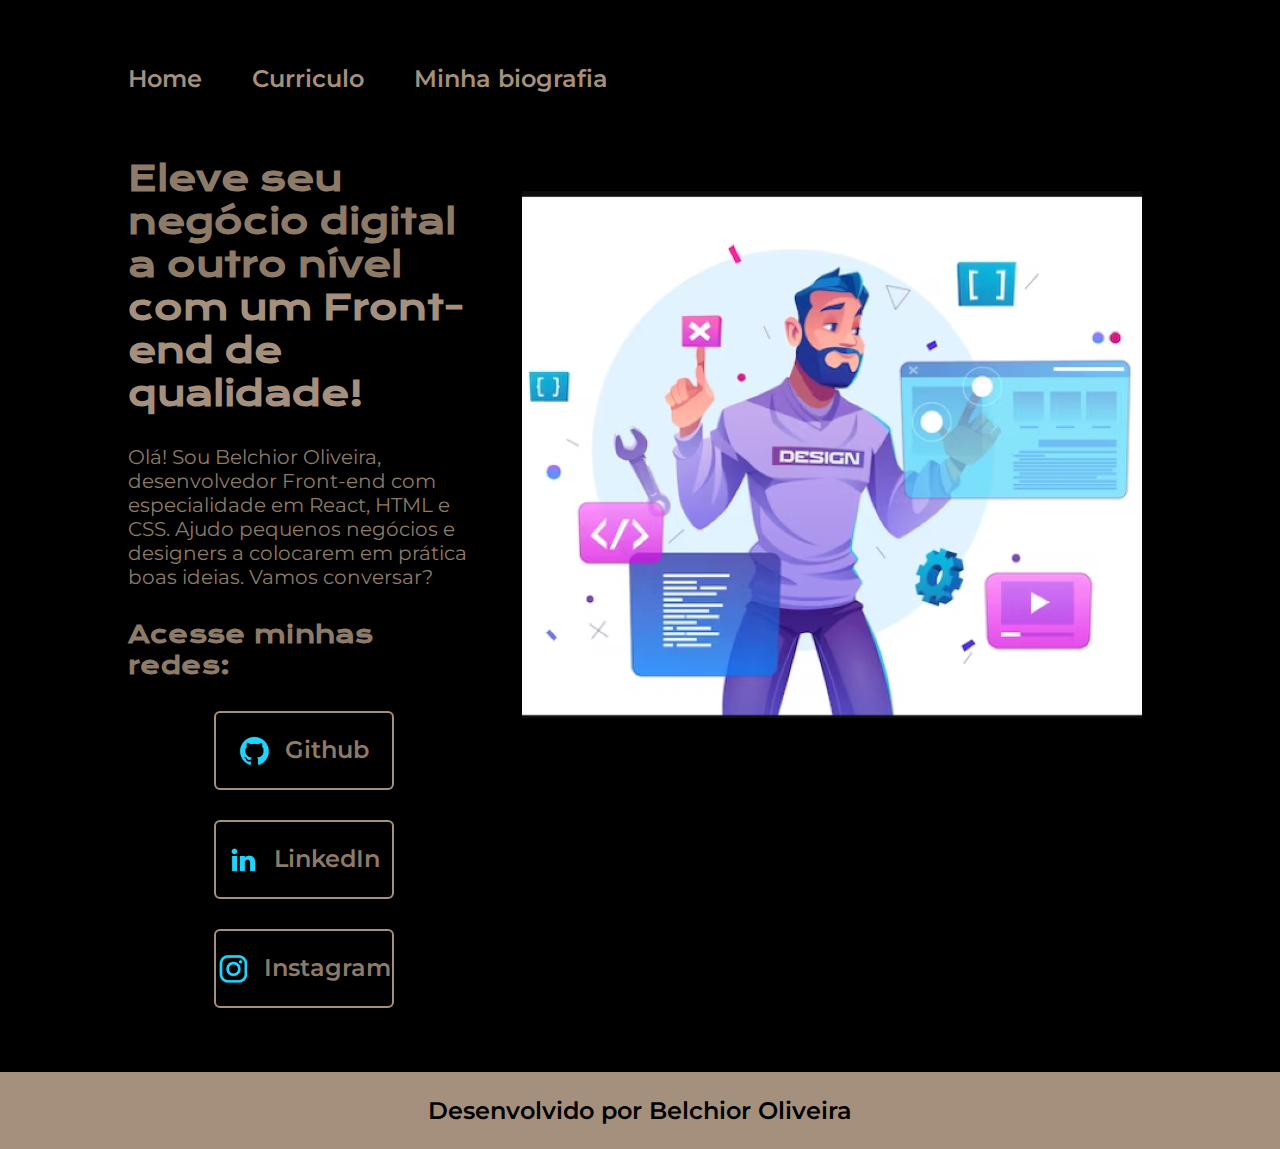
<file: index.html>
<!DOCTYPE html>
<html lang="pt-br">
<head>
    <meta charset="UTF-8"> 
    <meta http-equiv="X-UA-Compatible" content="IE=edge">
    <meta name="viewport" content="width=device-width, initial-scale=1.0">
    <title>Portifolio</title>
    <link rel="stylesheet" href="./Styles/style.css">
</head>
<body>
    <header class="cabecalho">
        <nav class="cabecalho__menu">
            <a class="cabecalho__menu__link" href="index.html">Home</a>
            <a class="cabecalho__menu__link" href="curriculo.html">Curriculo</a>
            <a class="cabecalho__menu__link" href="about.html">Minha biografia</a>
        </nav>
    </header>
    <main class="apresentacao">
        <section class="apresentacao__conteudo">
            <h1 class="apresentacao__conteudo__titulo">Eleve seu negócio digital a outro nível 
                <strong class="titulo-destaque">com um Front-end de qualidade!
                </strong></h1>
                <p class="apresentacao__conteudo__texto">Olá! Sou Belchior Oliveira, desenvolvedor 
                Front-end com especialidade em React, HTML e
                CSS. Ajudo pequenos negócios e designers a 
                colocarem em prática boas ideias. Vamos 
                conversar?</p>
                <div class="apresentacao__links">
                    <h2 class="apresentacao__links__subtitulo">Acesse minhas redes:</h2>
                <a class="apresentacao__links__link" href="https://github.com/Promyr">
                    <img src="./assets/github.png">
                    Github
                </a>
                <a  class="apresentacao__links__link" href="https://linkedin.com/in/belchiorobj">
                    <img src="./assets/linkedin.png">
                    LinkedIn
                </a>
                <a class="apresentacao__links__link" href="https://instagram.com/belchiordejesus_">
                    <img src="./assets/instagram.png">
                    Instagram
                </a>
                </div>
            </section>
            <img class="apresentacao__imagem" src="assets/Imagem.png" alt="Foto do programador">
    </main>
    <footer class="rodape">
        <p> Desenvolvido por Belchior Oliveira</p>
    </footer>
</body>
</html>
</file>
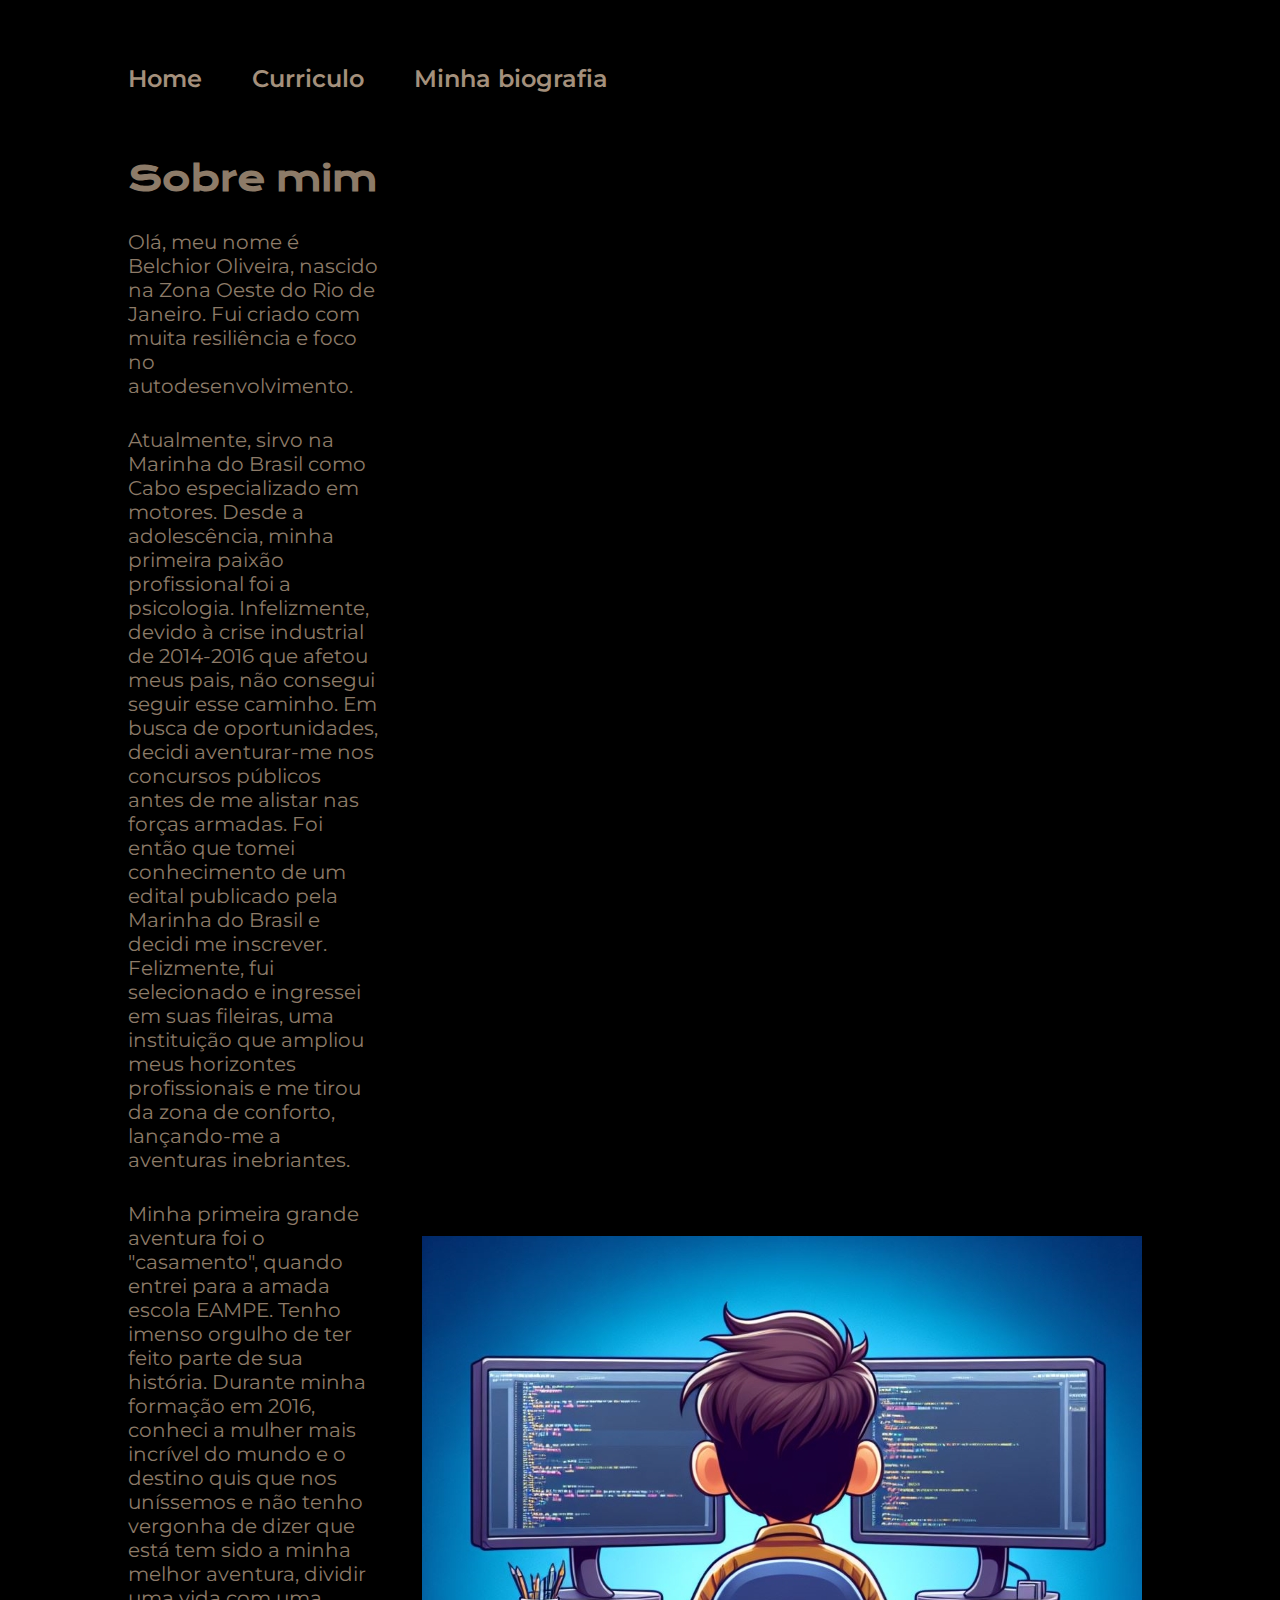
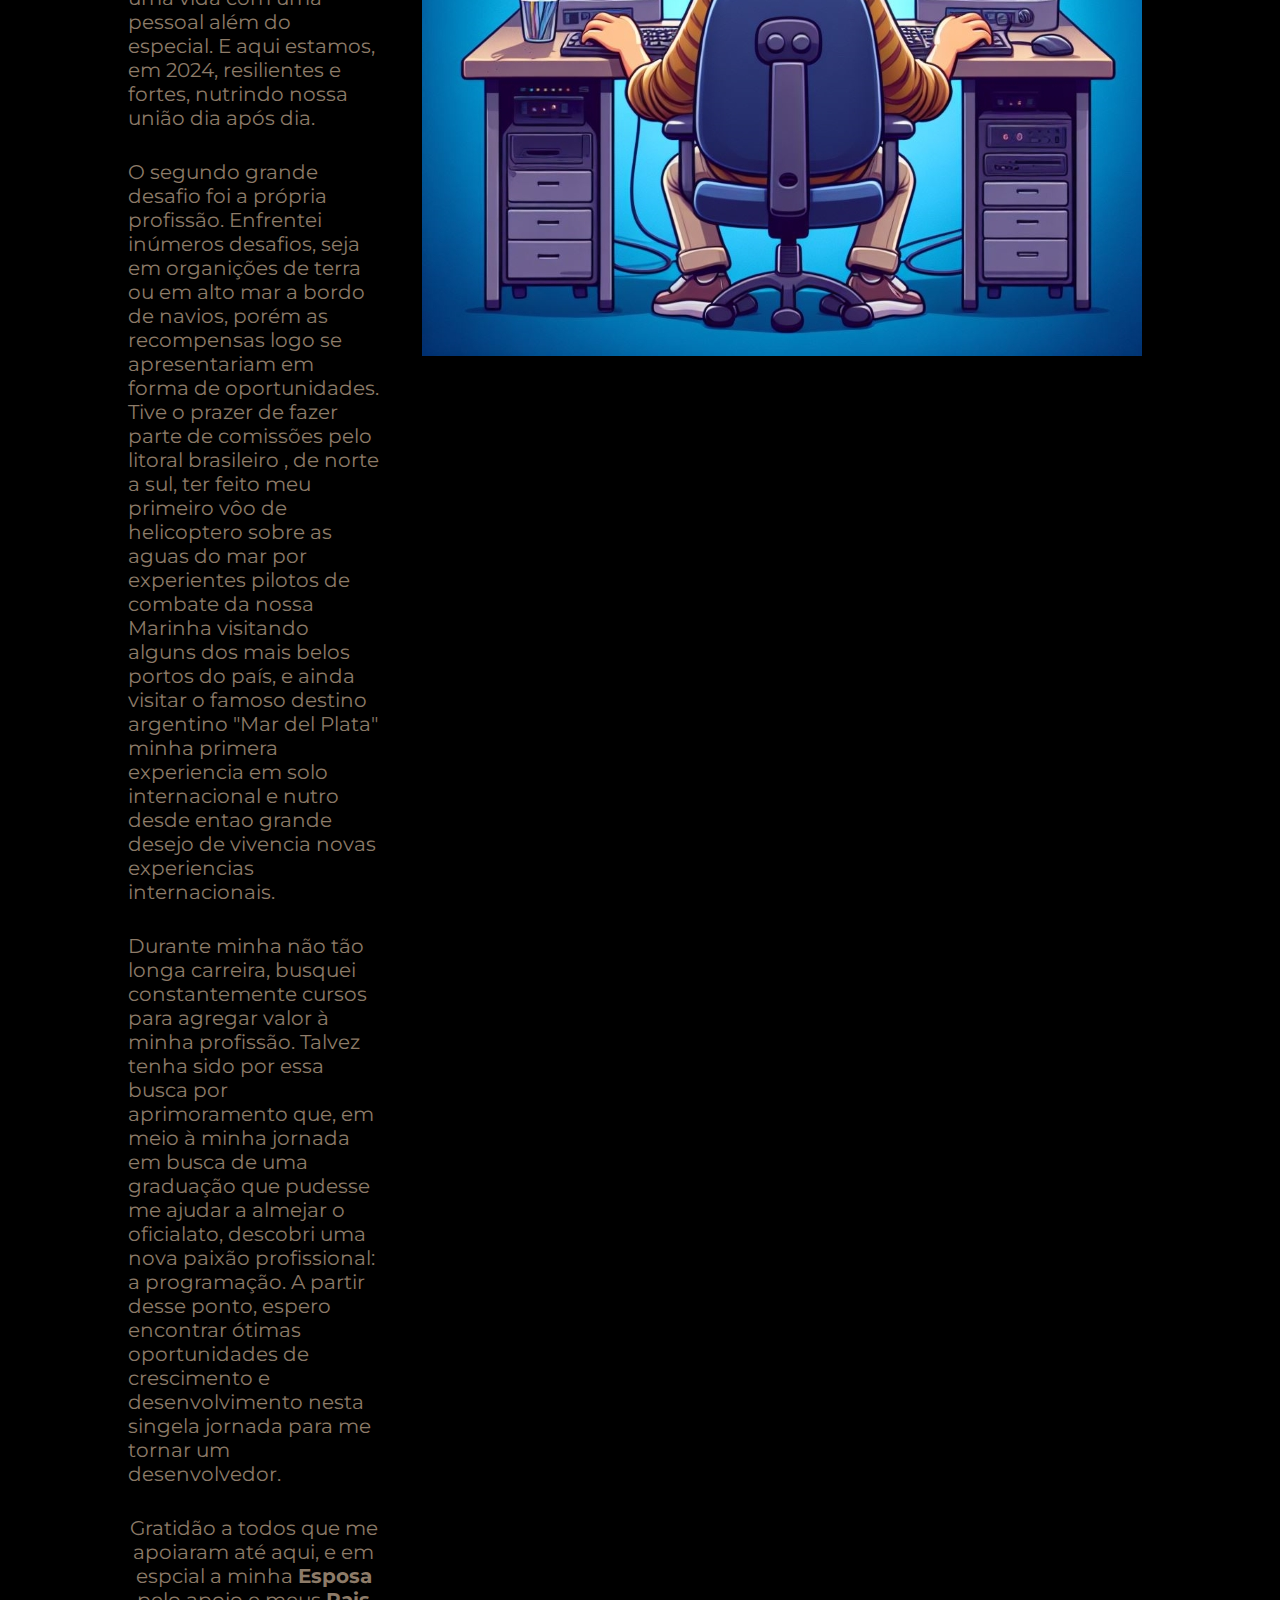
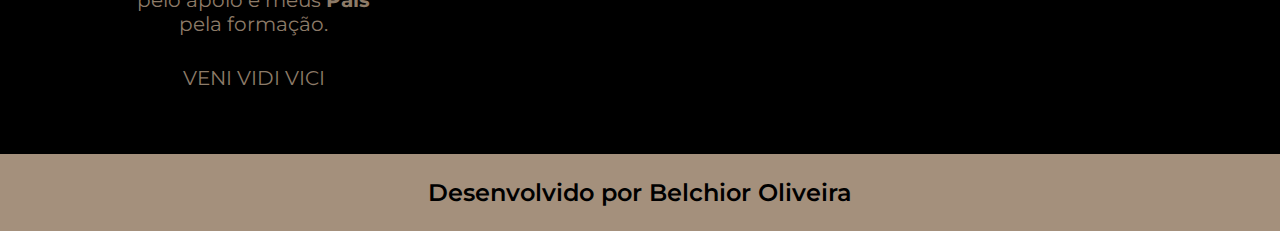
<file: about.html>
<!DOCTYPE html>
<html lang="pt-br">
<head>
    <meta charset="UTF-8">
    <meta http-equiv="X-UA-Compatible" content="IE=edge">
    <meta name="viewport" content="width=device-width, initial-scale=1.0">
    <title>Sobre mim</title>
    <link rel="stylesheet" href="./Styles/style.css">
</head>
<body>
    <header class="cabecalho">
        <nav class="cabecalho__menu">
            <a class="cabecalho__menu__link" href="index.html">Home</a>
            <a class="cabecalho__menu__link" href="curriculo.html">Curriculo</a>
            <a class="cabecalho__menu__link" href="about.html">Minha biografia</a>
        </nav>
    </header>
    <main class="apresentacao">
        <section class="apresentacao__conteudo">
            <h1 class="apresentacao__conteudo__titulo">Sobre mim</h1>
            <p class="apresentacao__conteudo__texto">Olá, meu nome é Belchior Oliveira, nascido na Zona Oeste do Rio de Janeiro. 
                Fui criado com muita resiliência e foco no autodesenvolvimento.</p>
            <p class="apresentacao__conteudo__texto">Atualmente, sirvo na Marinha do Brasil como Cabo especializado em motores.
                 Desde a adolescência, minha primeira paixão profissional foi a psicologia. Infelizmente, devido à crise industrial de 2014-2016 que afetou meus pais, não consegui seguir esse caminho.
                 Em busca de oportunidades, decidi aventurar-me nos concursos públicos antes de me alistar nas forças armadas. 
                 Foi então que tomei conhecimento de um edital publicado pela Marinha do Brasil e decidi me inscrever.
                  Felizmente, fui selecionado e ingressei em suas fileiras, uma instituição que ampliou meus horizontes 
                  profissionais e me tirou da zona de conforto, lançando-me a aventuras inebriantes. </p>
            <p class="apresentacao__conteudo__texto">Minha primeira grande aventura foi o "casamento", quando entrei para a amada escola EAMPE.
                   Tenho imenso orgulho de ter feito parte de sua história. Durante minha formação em 2016, 
                   conheci a mulher mais incrível do mundo e o destino quis que nos uníssemos e não tenho vergonha 
                   de dizer que está tem sido a minha melhor aventura, dividir uma vida com uma pessoal além do especial. 
                   E aqui estamos, em 2024, resilientes e fortes, nutrindo nossa união dia após dia.</p>
            <p class="apresentacao__conteudo__texto">
                O segundo grande desafio foi a própria profissão. Enfrentei inúmeros desafios, seja em organições de terra ou em alto mar a bordo de navios,
                porém as recompensas logo se apresentariam em forma de oportunidades. Tive o prazer de fazer parte de comissões pelo litoral brasileiro
                , de norte a sul, ter feito meu primeiro vôo de helicoptero sobre as aguas do mar por experientes pilotos de combate da nossa Marinha visitando 
                alguns dos mais belos portos do país, e ainda visitar o famoso destino argentino "Mar del Plata" minha primera experiencia em solo internacional
                 e nutro desde entao grande desejo de vivencia novas experiencias internacionais.</p>         
            <p class="apresentacao__conteudo__texto">Durante minha não tão longa carreira, busquei constantemente cursos para agregar valor à minha profissão. 
                Talvez tenha sido por essa busca por aprimoramento que, em meio à minha jornada em busca de uma graduação que pudesse me ajudar a almejar o oficialato, 
                descobri uma nova paixão profissional: a programação. A partir desse ponto, espero encontrar ótimas oportunidades de crescimento e desenvolvimento nesta 
                singela jornada para me tornar um desenvolvedor.</p>  
                <center><p class="apresentacao__conteudo__texto"> Gratidão a todos que me apoiaram até aqui, e em espcial a minha <strong>Esposa</strong> pelo apoio e meus <strong>Pais</strong> pela formação.
                </p></center>
                <center><p class="apresentacao__conteudo__texto"> VENI VIDI VICI</p></center>
        </section>
        <img class="apresentacao__imagem" src="assets/OIG3.jpg" alt="laptop com codigos">
    </main>
    <footer class="rodape">
        <p>Desenvolvido por Belchior Oliveira</p>
    </footer>
</body>
</html>
</file>
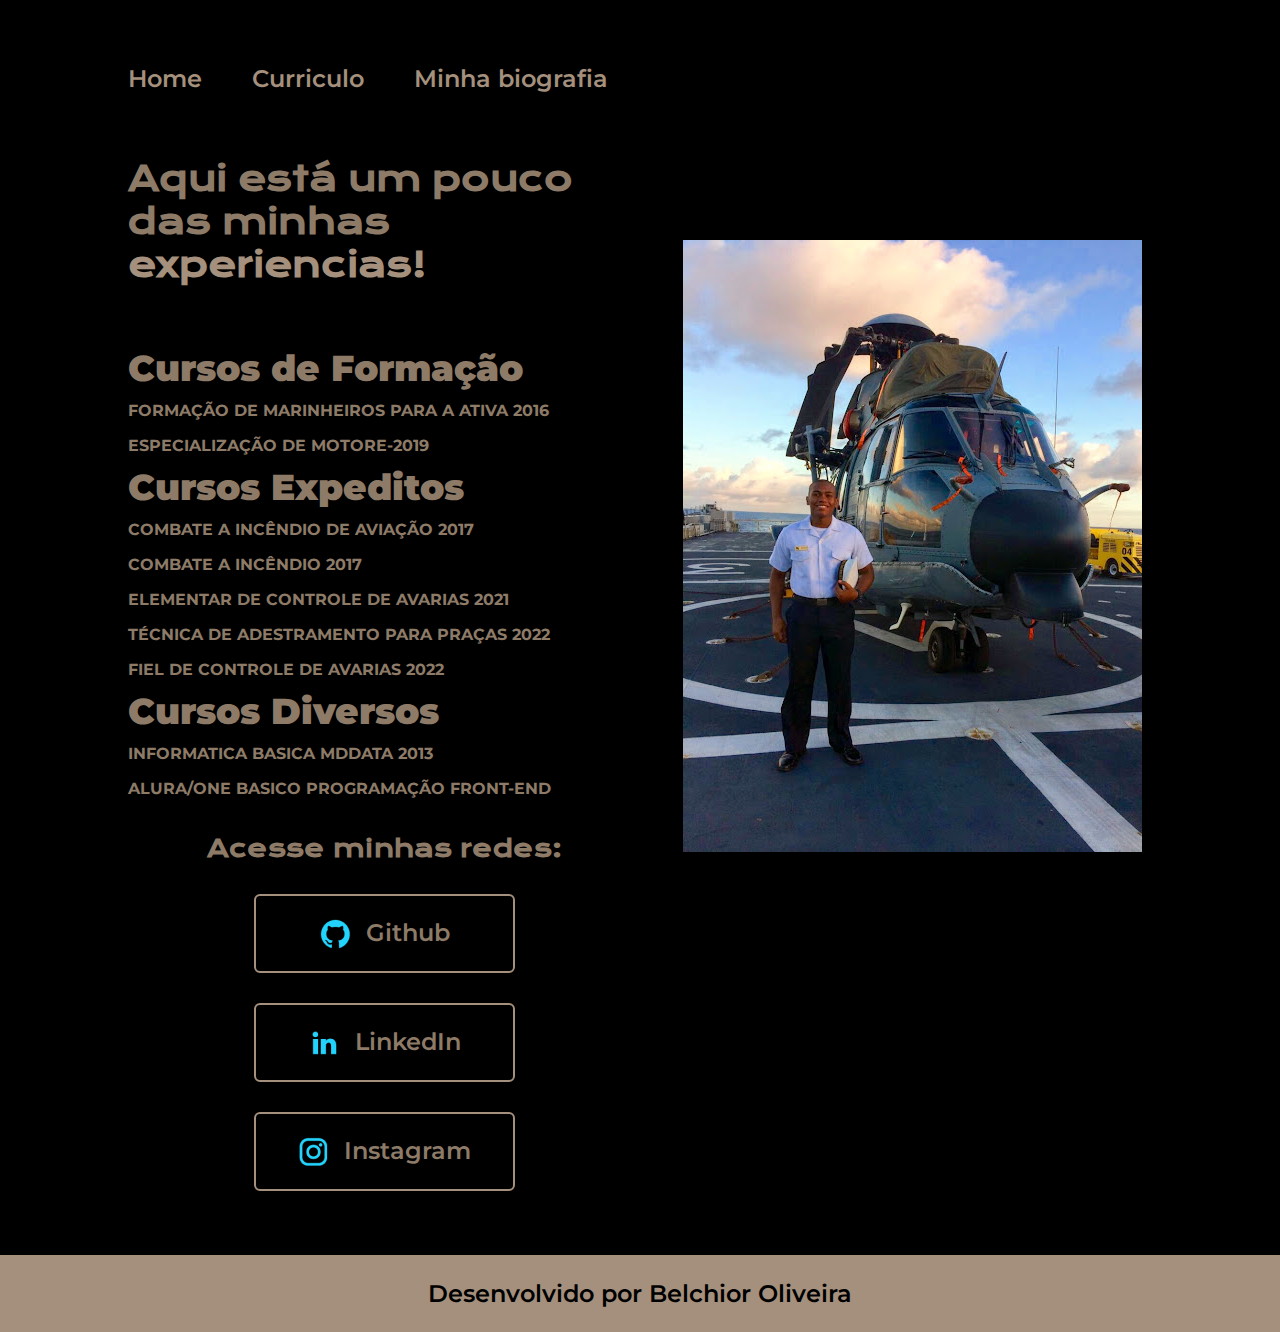
<file: curriculo.html>
<!DOCTYPE html>
<html lang="pt-br">
<head>
    <meta charset="UTF-8"> 
    <meta http-equiv="X-UA-Compatible" content="IE=edge">
    <meta name="viewport" content="width=device-width, initial-scale=1.0">
    <title>Portifolio</title>
    <link rel="stylesheet" href="./Styles/style.css">
</head>
<body>
    <header class="cabecalho">
        <nav class="cabecalho__menu">
            <a class="cabecalho__menu__link" href="index.html">Home</a>
            <a class="cabecalho__menu__link" href="curriculo.html">Curriculo</a>
            <a class="cabecalho__menu__link" href="about.html">Minha biografia</a>
        </nav>
    </header>
    <main class="apresentacao">
        <section class="apresentacao__conteudo">
            <h1 class="apresentacao__conteudo__titulo">Aqui está um pouco das minhas 
                <strong class="titulo-destaque">experiencias!
                </strong></h1>
                <p class="apresentacao__conteudo__texto"></p>
                <ol class="lista-curriculo">
                    <ol><h2><strong>Cursos de Formação</strong></h2></ol>
                    <p><h6>FORMAÇÃO DE MARINHEIROS PARA A ATIVA 2016</h6></p>
                    <p><h6>ESPECIALIZAÇÃO DE MOTORE-2019</h6></p>
                    <ol><h2><strong>Cursos Expeditos</strong></h2></ol>
                    <p><h6>COMBATE A INCÊNDIO DE AVIAÇÃO 2017</h6></p> 
                    <p><h6>COMBATE A INCÊNDIO 2017</h6></p> 
                    <p><h6> ELEMENTAR DE CONTROLE DE AVARIAS 2021</h6></p> 
                    <p><h6>TÉCNICA DE ADESTRAMENTO PARA PRAÇAS 2022 </h6></p>
                    <p><h6>FIEL DE CONTROLE DE AVARIAS 2022</h6></p>
                    <ol><h2><strong>Cursos Diversos</strong></h2></ol>
                    <p><h6>INFORMATICA BASICA MDDATA 2013</h6></p>
                    <p><h6>ALURA/ONE BASICO PROGRAMAÇÃO FRONT-END</h6></p>
                  </ol>
                <div class="apresentacao__links">
                    <h2 class="apresentacao__links__subtitulo">Acesse minhas redes:</h2>
                <a class="apresentacao__links__link" href="https://github.com/Promyr">
                    <img src="./assets/github.png">
                    Github
                </a>
                <a  class="apresentacao__links__link" href="https://linkedin.com/in/belchiorobj">
                    <img src="./assets/linkedin.png">
                    LinkedIn
                </a>
                <a class="apresentacao__links__link" href="https://instagram.com/belchiordejesus_">
                    <img src="./assets/instagram.png">
                    Instagram
                </a>
                </div>
            </section>
            <img class="apresentacao__imagem" src="assets/aeronave.jpg" alt="Foto do programador">
    </main>
    <footer class="rodape">
        <p> Desenvolvido por Belchior Oliveira</p>
    </footer>
</body>
</html>
</file>
<file: Styles/style.css>
@import url('https://fonts.googleapis.com/css2?family=Krona+One&family=Montserrat:wght@400;600&display=swap');

:root {
    --cor-primaria: #000000;
    --cor-secundaria: #8D7B68;
    --cor-terciaria: #A4907C;
    --cor-hover: #C8B6A6;

    --fonte-primaria: 'Krona One', sans-serif;
    --fonte-secundaria: 'Montserrat', sans-serif;
}
*{
    margin: 0;
    padding: 0;
}

body{
    box-sizing: border-box;
    background-color: var(--cor-primaria);
    color: var(--cor-secundaria);
}
.cabecalho{
    padding: 5% 0% 0% 10%;
}
.cabecalho__menu{
    display: flex;
    gap: 50px;
}
.cabecalho__menu__link{
    font-family: var(--fonte-secundaria);
    font-size: 1.5rem;
    font-weight: 600;
    color: var(--cor-terciaria);
    text-decoration: none;
}
.apresentacao{
    padding: 5% 10%;
    display: flex;
    align-items: center;
    justify-content: space-between;
    gap: 42px;
}
.apresentacao__conteudo{
    width: auto;
    display: flex;
    flex-direction: column;
    gap: 30px;
}

.apresentacao__conteudo__titulo{
    font-size: 2.15rem;
    font-family: var(--fonte-primaria);
}
.titulo-destaque{
    color: var(--cor-terciaria);
}
.apresentacao__conteudo__texto{
    font-size: 1.25rem;
    font-family: var(--fonte-secundaria);
}

.apresentacao__links{
    display: flex;
    flex-direction: column;
    justify-content: space-between;
    align-items: center;
    gap: 30px;
}
.apresentacao__links__subtitulo{
    font-family: var(--fonte-primaria);
    font-weight: 600;
    font-size: 1.5rem;
}
.apresentacao__links__link{
    display: flex;
    justify-content: center;
    gap: 14px;
    border: 2px solid var(--cor-terciaria);
    width: 50%;
    text-align: center;
    border-radius: 6px;
    font-size: 1.5rem;
    font-weight: 600;
    padding: 21.5px 0;
    text-decoration: none;
    color: var(--cor-secundaria);
    font-family: var(--fonte-secundaria);
}
.apresentacao__links__link:hover{
    background-color: var(--cor-hover);
}

.apresentacao__imagem {
    width: auto ;
    padding: 0% 1% 25% 0%;

}

.lista-curriculo {
    display: flex;
    flex-direction: column;
    gap: 5px;
    font-family: var(--fonte-secundaria);
    font-size: 1.5rem;
    font-weight: 400;
    text-decoration: none;
}



.rodape{
    color: var(--cor-primaria);
    background-color: var(--cor-terciaria);
    padding: 24px;
    text-align: center;
    font-family: var(--fonte-secundaria);
    font-size: 1.5rem;
    font-weight: 600;
}

@media (max-width: 1200px) {
    .cabecalho {
        padding: 5%;
        justify-content: center;
    }
    .cabecalho__menu {
        justify-content: center;
    }

    .apresentacao {
        flex-direction: column-reverse;
        width: auto;
    }

    .apresentacao__conteudo {
        width: 100%;
        padding: 10%;
    }
    
    .apresentacao__imagem {
        padding: 0.8%;
        justify-content: center;
}
}
</file>
